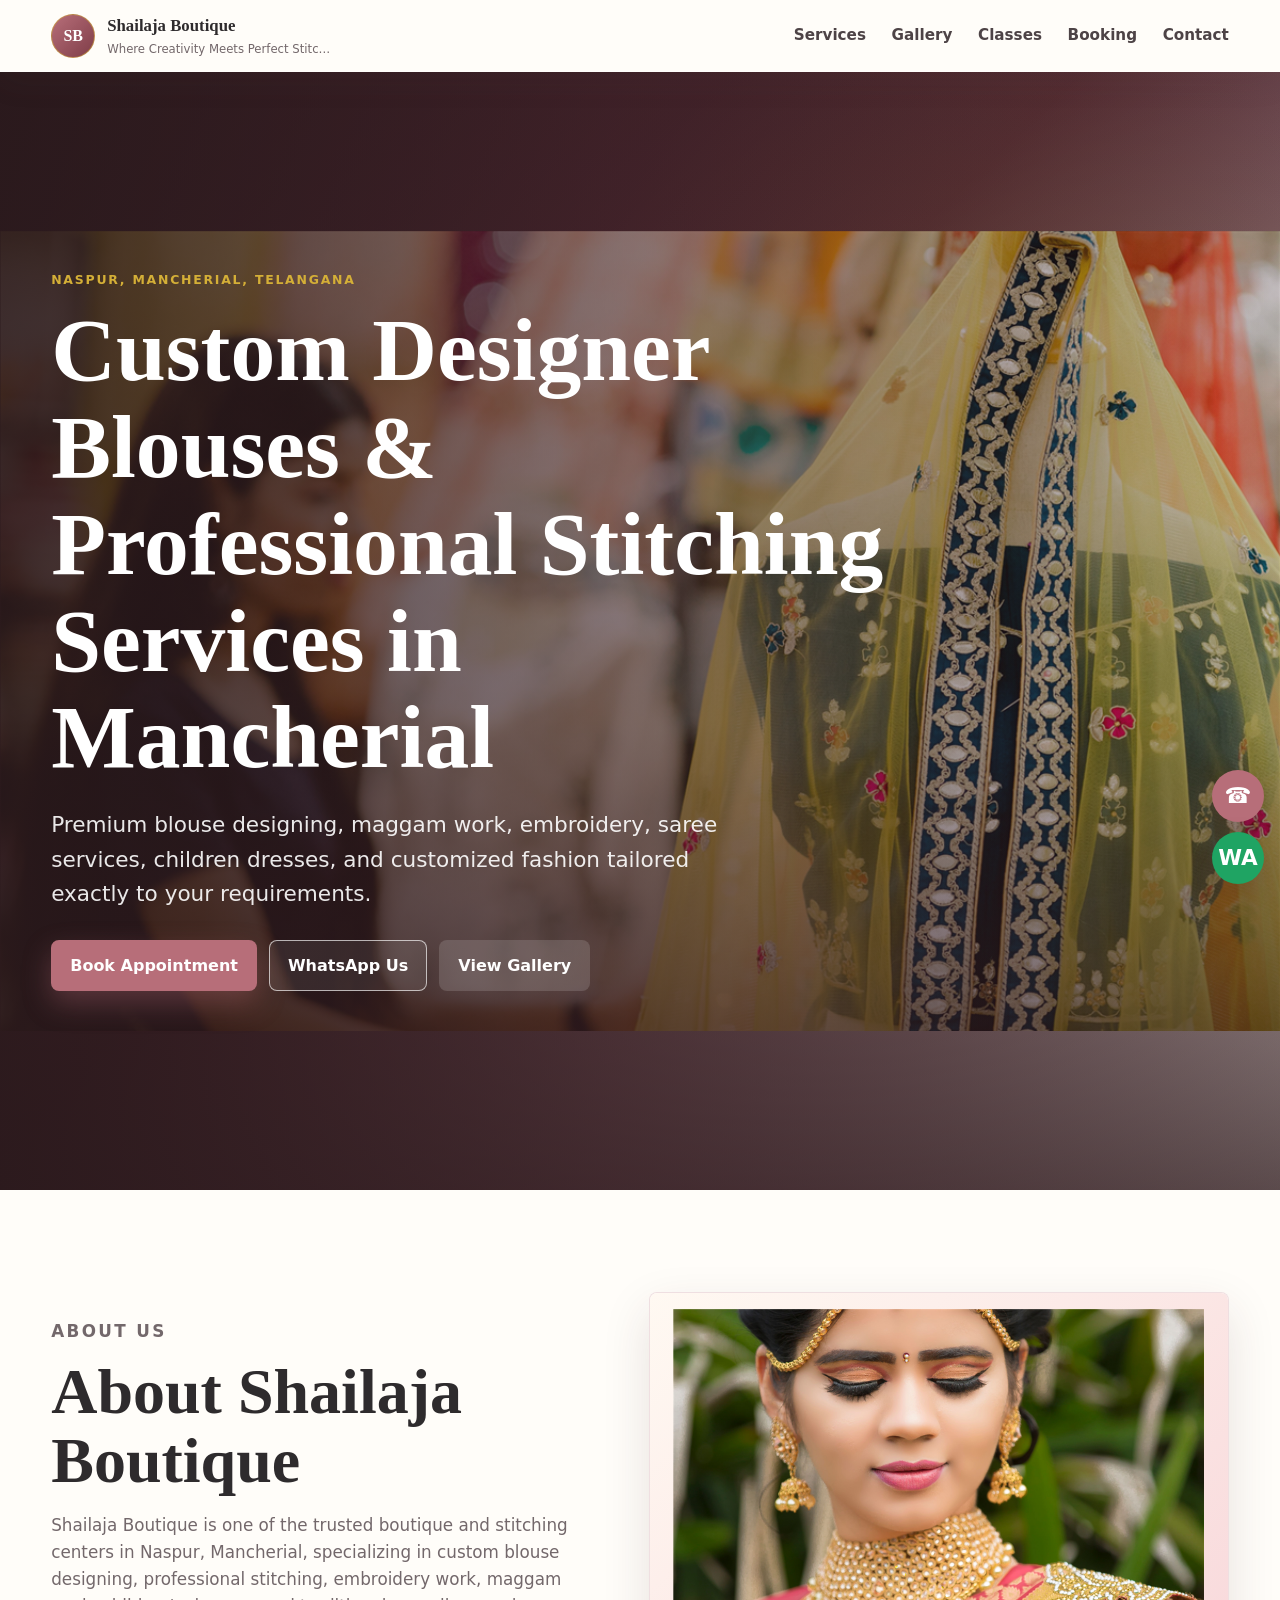
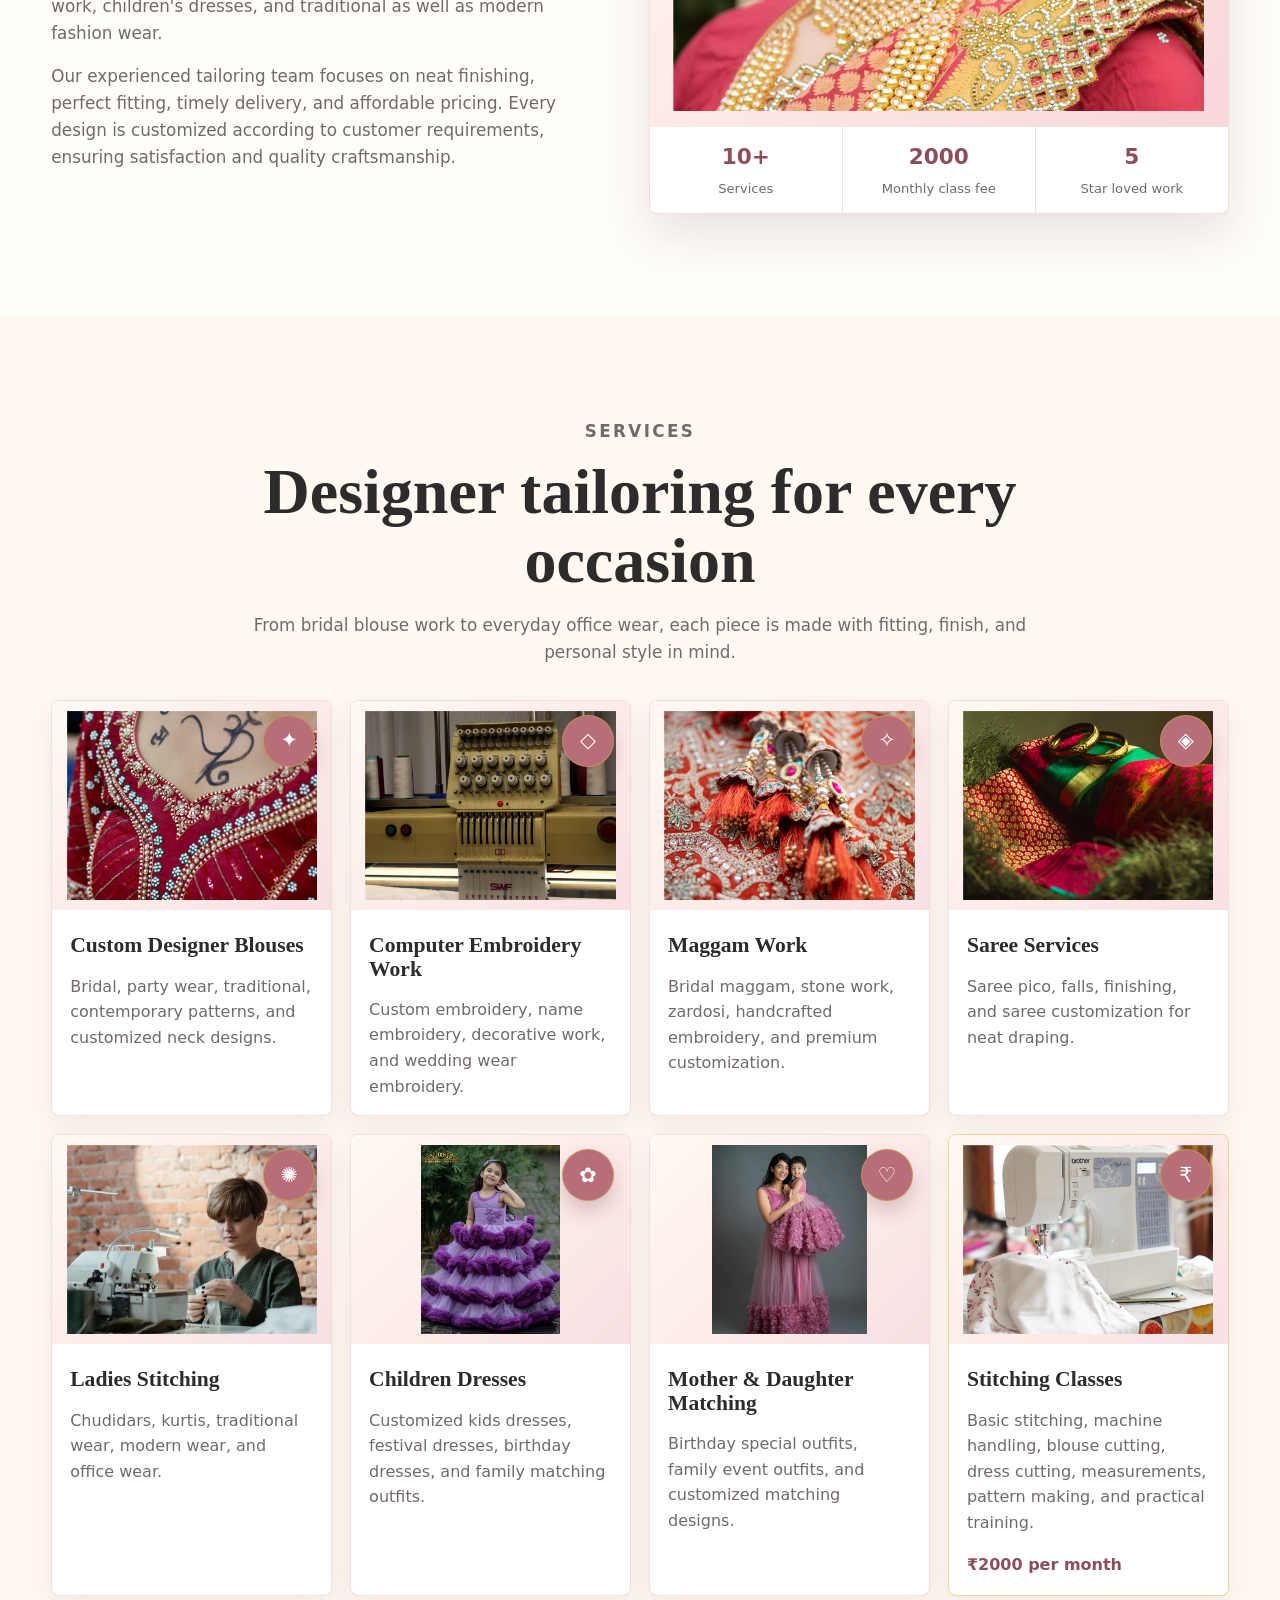
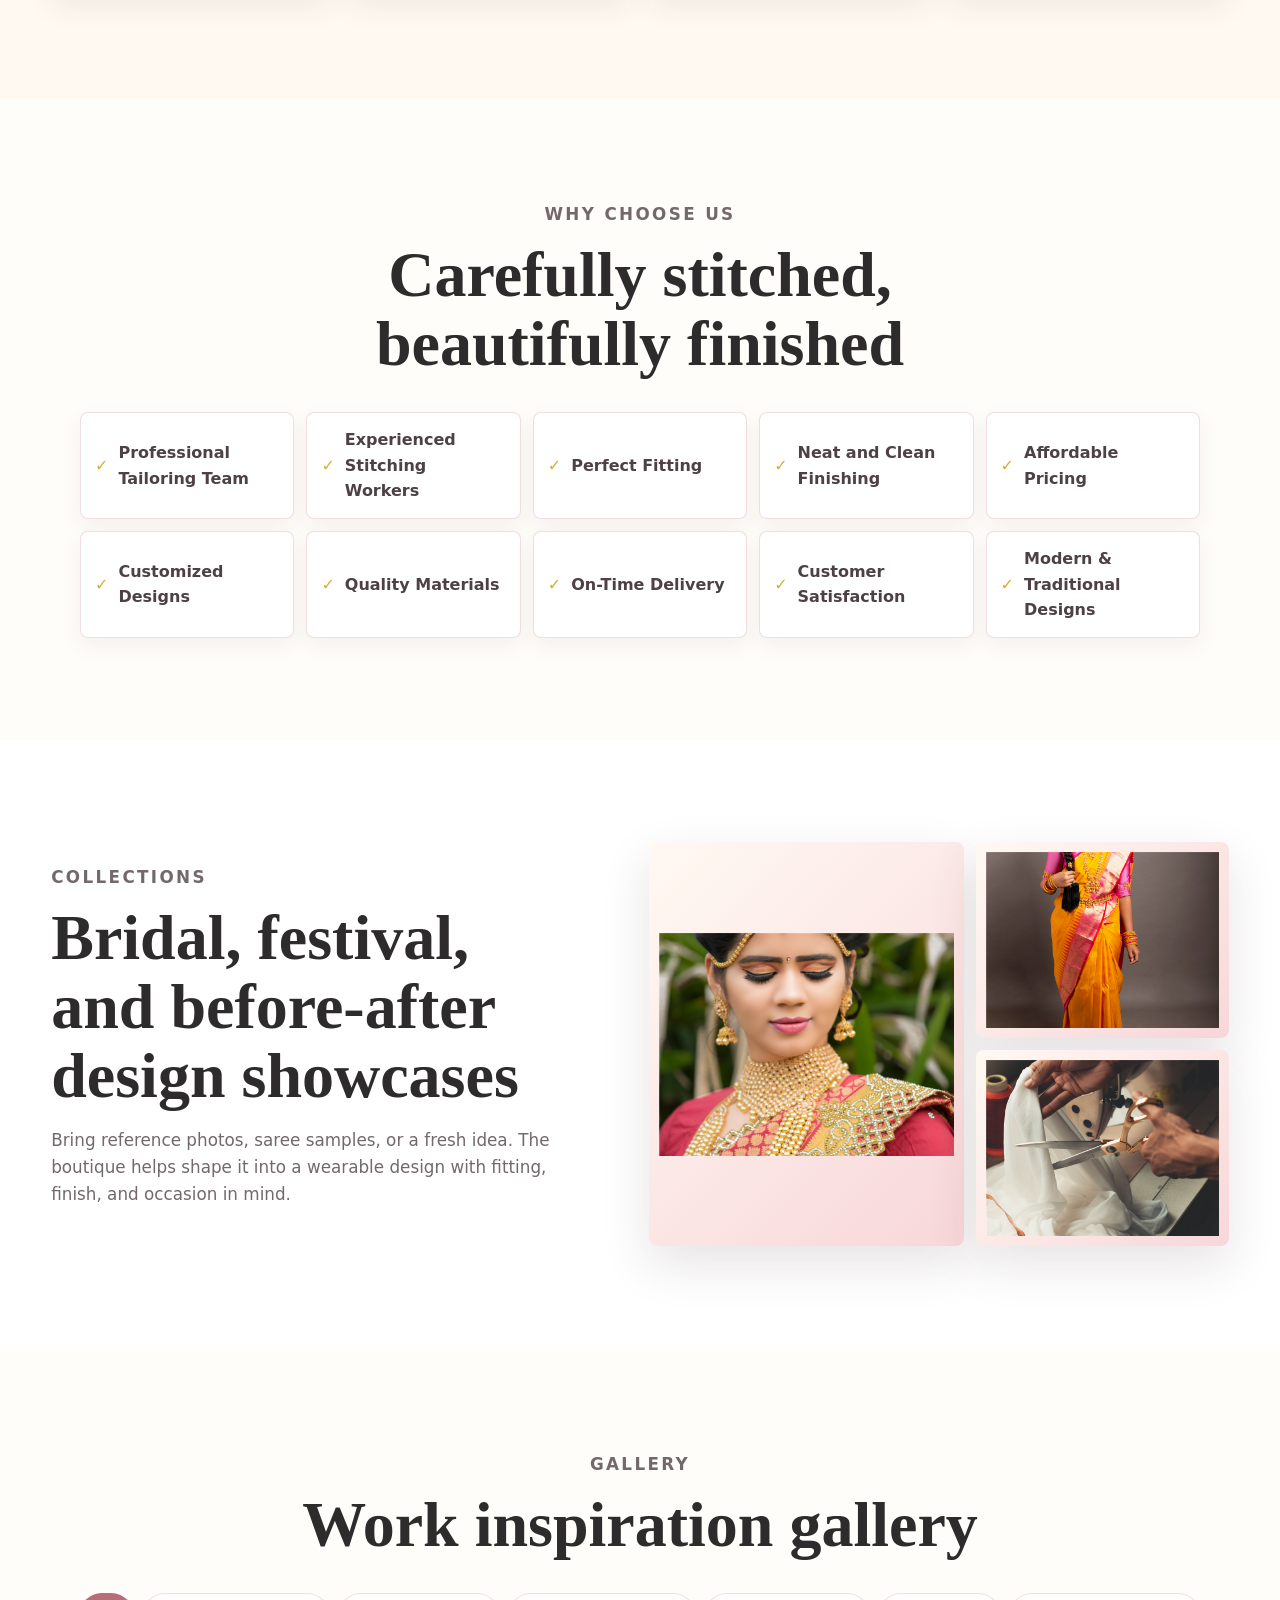
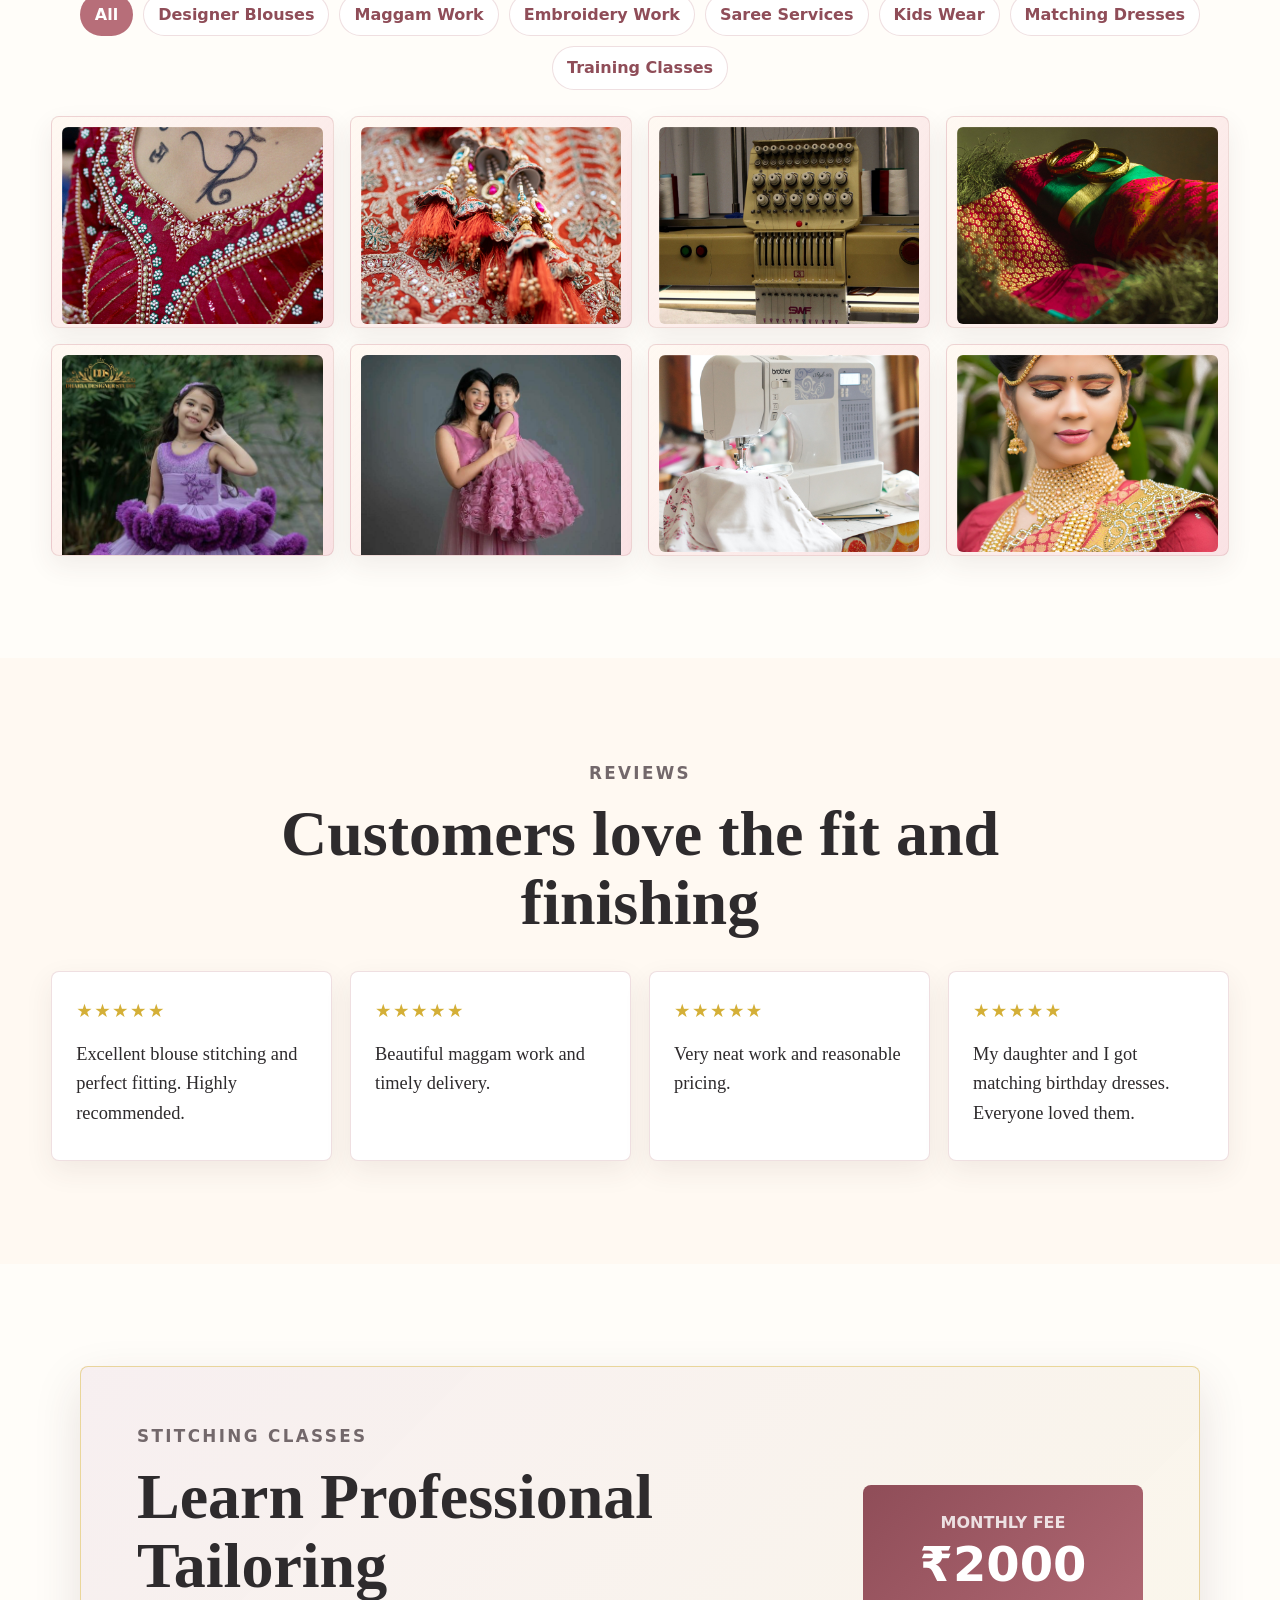
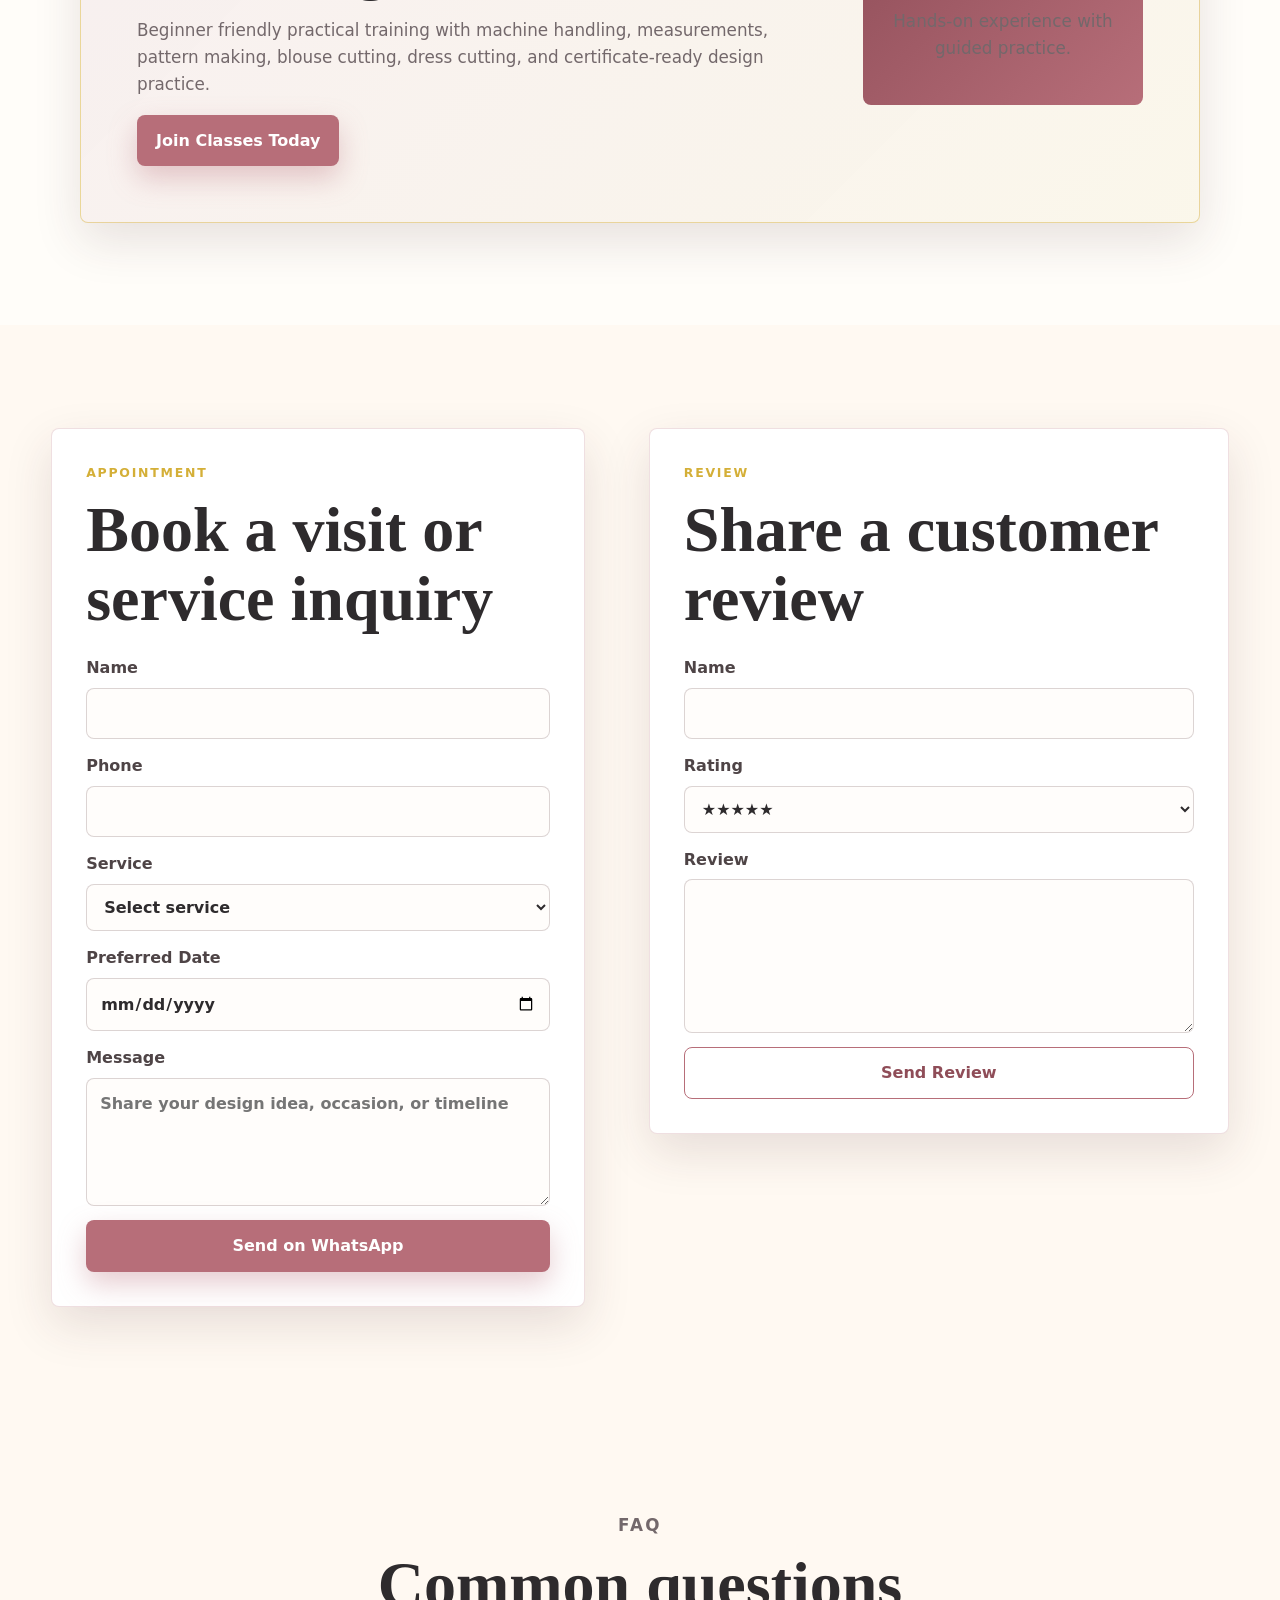
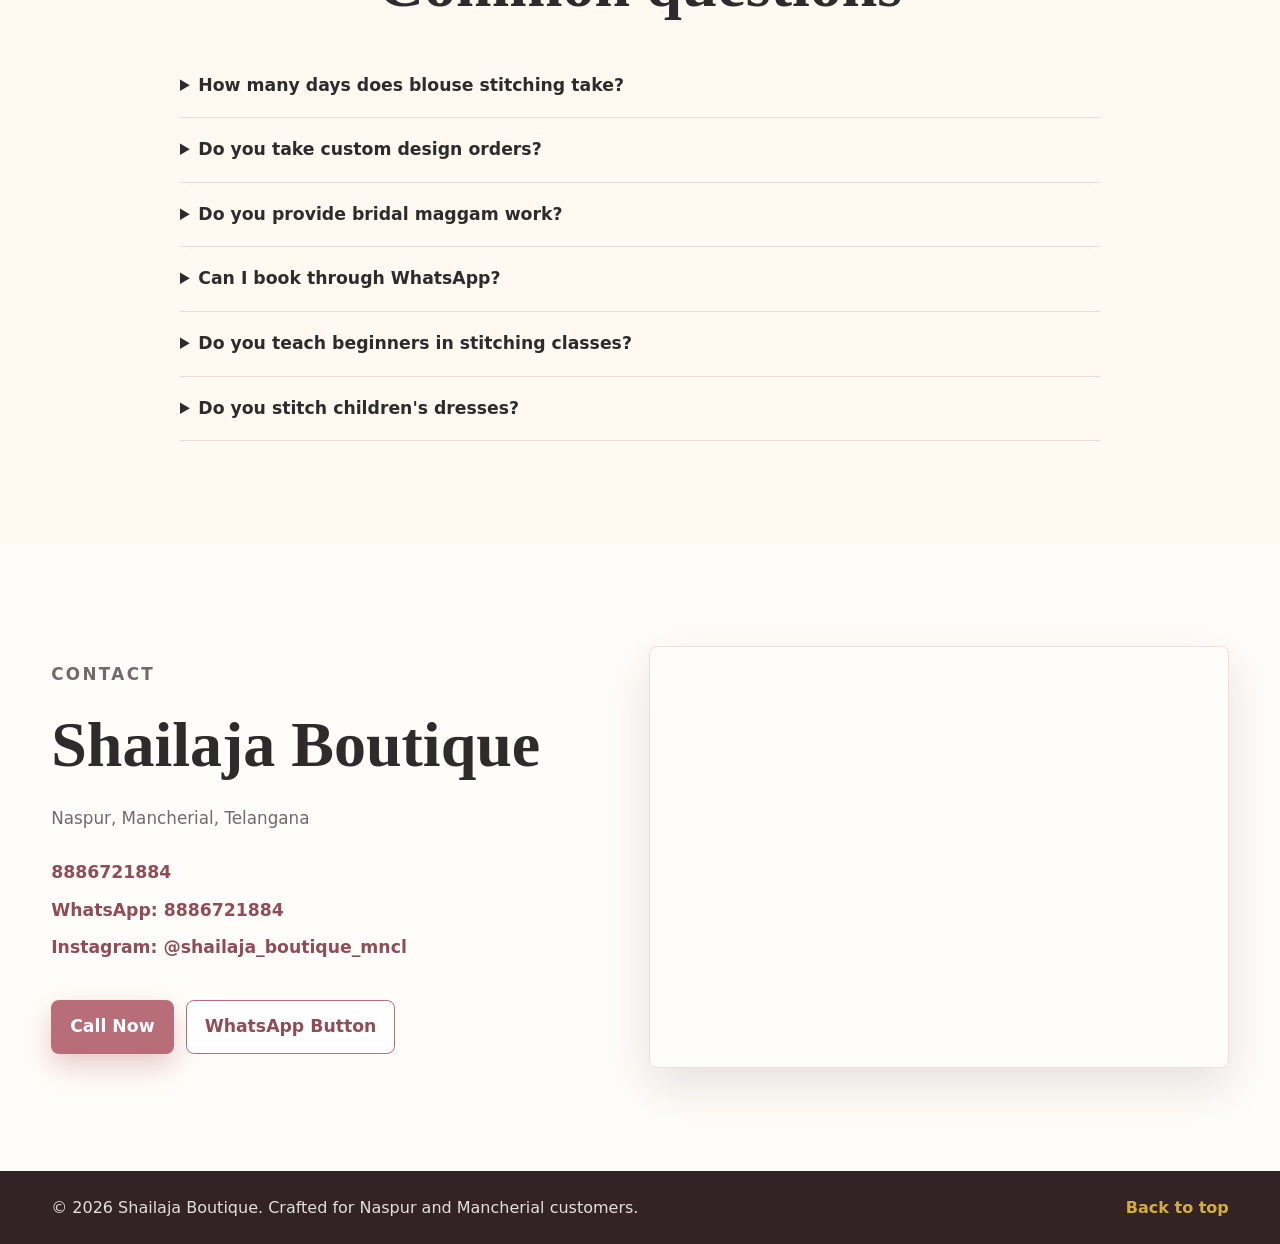
<file: index.html>
<!doctype html>
<html lang="en">
  <head>
    <meta charset="utf-8" />
    <meta name="viewport" content="width=device-width, initial-scale=1" />
    <title>Shailaja Boutique | Designer Blouses & Stitching in Mancherial</title>
    <meta
      name="description"
      content="Shailaja Boutique in Naspur, Mancherial offers custom designer blouses, maggam work, embroidery, saree services, ladies stitching, kids dresses, matching outfits, and stitching classes."
    />
    <meta name="theme-color" content="#B76E79" />
    <meta property="og:title" content="Shailaja Boutique - Custom Designer Blouses & Professional Stitching Services" />
    <meta property="og:description" content="Premium blouse designing, maggam work, embroidery, saree services, children dresses, and custom fashion in Naspur, Mancherial." />
    <meta property="og:type" content="website" />
    <meta property="og:image" content="assets/hero-boutique.png" />
    <link rel="stylesheet" href="styles.css" />
    <script type="application/ld+json">
      {
        "@context": "https://schema.org",
        "@type": "LocalBusiness",
        "name": "Shailaja Boutique",
        "slogan": "Where Creativity Meets Perfect Stitching",
        "telephone": "+918886721884",
        "address": {
          "@type": "PostalAddress",
          "addressLocality": "Naspur",
          "addressRegion": "Telangana",
          "addressCountry": "IN"
        },
        "geo": {
          "@type": "GeoCoordinates",
          "latitude": 18.854878,
          "longitude": 79.467601
        },
        "sameAs": ["https://www.instagram.com/shailaja_boutique_mncl/"],
        "priceRange": "$$",
        "areaServed": ["Naspur", "Mancherial", "Telangana"],
        "makesOffer": [
          { "@type": "Offer", "itemOffered": { "@type": "Service", "name": "Custom Designer Blouses" } },
          { "@type": "Offer", "itemOffered": { "@type": "Service", "name": "Maggam Work" } },
          { "@type": "Offer", "itemOffered": { "@type": "Service", "name": "Computer Embroidery Work" } },
          { "@type": "Offer", "itemOffered": { "@type": "Service", "name": "Stitching Classes" }, "price": "2000", "priceCurrency": "INR" }
        ]
      }
    </script>
  </head>
  <body>
    <header class="site-header" id="top">
      <a class="brand" href="#top" aria-label="Shailaja Boutique home">
        <span class="brand-mark">SB</span>
        <span>
          <strong>Shailaja Boutique</strong>
          <small>Where Creativity Meets Perfect Stitching</small>
        </span>
      </a>
      <button class="nav-toggle" type="button" aria-expanded="false" aria-controls="site-nav">
        <span></span><span></span><span></span>
      </button>
      <nav class="site-nav" id="site-nav" aria-label="Primary navigation">
        <a href="#services">Services</a>
        <a href="#gallery">Gallery</a>
        <a href="#classes">Classes</a>
        <a href="#booking">Booking</a>
        <a href="#contact">Contact</a>
      </nav>
    </header>

    <main>
      <section class="hero section" aria-label="Shailaja Boutique introduction">
        <div class="hero-media">
          <img
            src="assets/hero-boutique.png"
            alt="Premium Indian boutique display with embroidered blouse and bridal wear"
          decoding="async" fetchpriority="high">
        </div>
        <div class="hero-content reveal">
          <p class="eyebrow">Naspur, Mancherial, Telangana</p>
          <h1>Custom Designer Blouses &amp; Professional Stitching Services in Mancherial</h1>
          <p>
            Premium blouse designing, maggam work, embroidery, saree services, children dresses,
            and customized fashion tailored exactly to your requirements.
          </p>
          <div class="hero-actions">
            <a class="button primary" href="#booking">Book Appointment</a>
            <a class="button outline" href="https://wa.me/918886721884?text=Hello%20Shailaja%20Boutique%2C%20I%20want%20to%20book%20an%20appointment." target="_blank" rel="noopener">WhatsApp Us</a>
            <a class="button ghost" href="#gallery">View Gallery</a>
          </div>
        </div>
      </section>

      <section class="section about reveal" id="about">
        <div class="section-copy">
          <p class="eyebrow">About Us</p>
          <h2>About Shailaja Boutique</h2>
          <p>
            Shailaja Boutique is one of the trusted boutique and stitching centers in Naspur,
            Mancherial, specializing in custom blouse designing, professional stitching, embroidery
            work, maggam work, children's dresses, and traditional as well as modern fashion wear.
          </p>
          <p>
            Our experienced tailoring team focuses on neat finishing, perfect fitting, timely
            delivery, and affordable pricing. Every design is customized according to customer
            requirements, ensuring satisfaction and quality craftsmanship.
          </p>
        </div>
        <div class="about-panel">
          <img
            src="assets/bridal.png"
            alt="Premium South Indian bridal blouse and wedding collection details"
          loading="lazy" decoding="async">
          <div class="stats">
            <span><strong>10+</strong> Services</span>
            <span><strong>2000</strong> Monthly class fee</span>
            <span><strong>5</strong> Star loved work</span>
          </div>
        </div>
      </section>

      <section class="section services" id="services">
        <div class="section-heading reveal">
          <p class="eyebrow">Services</p>
          <h2>Designer tailoring for every occasion</h2>
          <p>From bridal blouse work to everyday office wear, each piece is made with fitting, finish, and personal style in mind.</p>
        </div>
        <div class="service-grid">
          <article class="service-card reveal">
            <span class="icon">✦</span>
            <img src="assets/designer-blouse.png" alt="Designer blouse detail" loading="lazy" decoding="async">
            <h3>Custom Designer Blouses</h3>
            <p>Bridal, party wear, traditional, contemporary patterns, and customized neck designs.</p>
          </article>
          <article class="service-card reveal">
            <span class="icon">◇</span>
            <img src="assets/embroidery.png" alt="Embroidery thread and detailed craft" loading="lazy" decoding="async">
            <h3>Computer Embroidery Work</h3>
            <p>Custom embroidery, name embroidery, decorative work, and wedding wear embroidery.</p>
          </article>
          <article class="service-card reveal">
            <span class="icon">✧</span>
            <img src="assets/maggam.png" alt="Gold detailed bridal textile" loading="lazy" decoding="async">
            <h3>Maggam Work</h3>
            <p>Bridal maggam, stone work, zardosi, handcrafted embroidery, and premium customization.</p>
          </article>
          <article class="service-card reveal">
            <span class="icon">◈</span>
            <img src="assets/saree.png" alt="Saree fabric and finishing" loading="lazy" decoding="async">
            <h3>Saree Services</h3>
            <p>Saree pico, falls, finishing, and saree customization for neat draping.</p>
          </article>
          <article class="service-card reveal">
            <span class="icon">✺</span>
            <img src="assets/ladies-stitching.png" alt="Ladies fashion tailoring" loading="lazy" decoding="async">
            <h3>Ladies Stitching</h3>
            <p>Chudidars, kurtis, traditional wear, modern wear, and office wear.</p>
          </article>
          <article class="service-card reveal">
            <span class="icon">✿</span>
            <img src="assets/kids-wear.png" alt="Children occasion outfit" loading="lazy" decoding="async">
            <h3>Children Dresses</h3>
            <p>Customized kids dresses, festival dresses, birthday dresses, and family matching outfits.</p>
          </article>
          <article class="service-card reveal">
            <span class="icon">♡</span>
            <img src="assets/matching.png" alt="Mother and daughter matching outfits" loading="lazy" decoding="async">
            <h3>Mother &amp; Daughter Matching</h3>
            <p>Birthday special outfits, family event outfits, and customized matching designs.</p>
          </article>
          <article class="service-card reveal highlight-card">
            <span class="icon">₹</span>
            <img src="assets/classes.png" alt="Tailoring class and sewing practice" loading="lazy" decoding="async">
            <h3>Stitching Classes</h3>
            <p>Basic stitching, machine handling, blouse cutting, dress cutting, measurements, pattern making, and practical training.</p>
            <strong>₹2000 per month</strong>
          </article>
        </div>
      </section>

      <section class="section why">
        <div class="section-heading reveal">
          <p class="eyebrow">Why Choose Us</p>
          <h2>Carefully stitched, beautifully finished</h2>
        </div>
        <div class="feature-grid">
          <span>Professional Tailoring Team</span>
          <span>Experienced Stitching Workers</span>
          <span>Perfect Fitting</span>
          <span>Neat and Clean Finishing</span>
          <span>Affordable Pricing</span>
          <span>Customized Designs</span>
          <span>Quality Materials</span>
          <span>On-Time Delivery</span>
          <span>Customer Satisfaction</span>
          <span>Modern &amp; Traditional Designs</span>
        </div>
      </section>

      <section class="section collections reveal">
        <div class="split-copy">
          <p class="eyebrow">Collections</p>
          <h2>Bridal, festival, and before-after design showcases</h2>
          <p>Bring reference photos, saree samples, or a fresh idea. The boutique helps shape it into a wearable design with fitting, finish, and occasion in mind.</p>
        </div>
        <div class="showcase-strip">
          <img src="assets/bridal.png" alt="Bridal collection embroidery" loading="lazy" decoding="async">
          <img src="assets/festival.png" alt="Festival collection textile" loading="lazy" decoding="async">
          <img src="assets/before-after.png" alt="Modern custom fashion fitting" loading="lazy" decoding="async">
        </div>
      </section>

      <section class="section gallery" id="gallery">
        <div class="section-heading reveal">
          <p class="eyebrow">Gallery</p>
          <h2>Work inspiration gallery</h2>
        </div>
        <div class="filter-bar" role="tablist" aria-label="Gallery filters">
          <button class="filter active" type="button" data-filter="all">All</button>
          <button class="filter" type="button" data-filter="blouses">Designer Blouses</button>
          <button class="filter" type="button" data-filter="maggam">Maggam Work</button>
          <button class="filter" type="button" data-filter="embroidery">Embroidery Work</button>
          <button class="filter" type="button" data-filter="saree">Saree Services</button>
          <button class="filter" type="button" data-filter="kids">Kids Wear</button>
          <button class="filter" type="button" data-filter="matching">Matching Dresses</button>
          <button class="filter" type="button" data-filter="classes">Training Classes</button>
        </div>
        <div class="gallery-grid">
          <button class="gallery-item" data-category="blouses" data-title="Designer blouse finishing"><img src="assets/designer-blouse.png" alt="Designer blouse finishing" loading="lazy" decoding="async"></button>
          <button class="gallery-item" data-category="maggam" data-title="Premium maggam detail"><img src="assets/maggam.png" alt="Premium maggam detail" loading="lazy" decoding="async"></button>
          <button class="gallery-item" data-category="embroidery" data-title="Embroidery work"><img src="assets/embroidery.png" alt="Embroidery work" loading="lazy" decoding="async"></button>
          <button class="gallery-item" data-category="saree" data-title="Saree fall and pico"><img src="assets/saree.png" alt="Saree fall and pico" loading="lazy" decoding="async"></button>
          <button class="gallery-item" data-category="kids" data-title="Kids festive wear"><img src="assets/kids-wear.png" alt="Kids festive wear" loading="lazy" decoding="async"></button>
          <button class="gallery-item" data-category="matching" data-title="Matching family outfits"><img src="assets/matching.png" alt="Matching family outfits" loading="lazy" decoding="async"></button>
          <button class="gallery-item" data-category="classes" data-title="Stitching class practice"><img src="assets/classes.png" alt="Stitching class practice" loading="lazy" decoding="async"></button>
          <button class="gallery-item" data-category="blouses" data-title="Party wear blouse design"><img src="assets/bridal.png" alt="Party wear blouse design" loading="lazy" decoding="async"></button>
        </div>
      </section>

      <section class="section testimonials">
        <div class="section-heading reveal">
          <p class="eyebrow">Reviews</p>
          <h2>Customers love the fit and finishing</h2>
        </div>
        <div class="testimonial-grid">
          <blockquote class="reveal"><span>★★★★★</span>Excellent blouse stitching and perfect fitting. Highly recommended.</blockquote>
          <blockquote class="reveal"><span>★★★★★</span>Beautiful maggam work and timely delivery.</blockquote>
          <blockquote class="reveal"><span>★★★★★</span>Very neat work and reasonable pricing.</blockquote>
          <blockquote class="reveal"><span>★★★★★</span>My daughter and I got matching birthday dresses. Everyone loved them.</blockquote>
        </div>
      </section>

      <section class="section classes" id="classes">
        <div class="class-panel reveal">
          <div>
            <p class="eyebrow">Stitching Classes</p>
            <h2>Learn Professional Tailoring</h2>
            <p>Beginner friendly practical training with machine handling, measurements, pattern making, blouse cutting, dress cutting, and certificate-ready design practice.</p>
            <a class="button primary" href="#booking">Join Classes Today</a>
          </div>
          <div class="price-card">
            <span>Monthly Fee</span>
            <strong>₹2000</strong>
            <p>Hands-on experience with guided practice.</p>
          </div>
        </div>
      </section>

      <section class="section booking-contact" id="booking">
        <div class="form-card reveal">
          <p class="eyebrow">Appointment</p>
          <h2>Book a visit or service inquiry</h2>
          <form id="appointment-form">
            <label>Name<input name="name" autocomplete="name" required /></label>
            <label>Phone<input name="phone" inputmode="tel" autocomplete="tel" required /></label>
            <label>Service
              <select name="service" required>
                <option value="">Select service</option>
                <option>Custom Designer Blouse</option>
                <option>Maggam Work</option>
                <option>Computer Embroidery</option>
                <option>Saree Services</option>
                <option>Ladies Stitching</option>
                <option>Children Dresses</option>
                <option>Matching Dresses</option>
                <option>Stitching Classes</option>
              </select>
            </label>
            <label>Preferred Date<input name="date" type="date" /></label>
            <label>Message<textarea name="message" rows="4" placeholder="Share your design idea, occasion, or timeline"></textarea></label>
            <button class="button primary" type="submit">Send on WhatsApp</button>
          </form>
        </div>
        <div class="form-card reveal">
          <p class="eyebrow">Review</p>
          <h2>Share a customer review</h2>
          <form id="review-form">
            <label>Name<input name="reviewer" required /></label>
            <label>Rating
              <select name="rating" required>
                <option>★★★★★</option>
                <option>★★★★☆</option>
                <option>★★★☆☆</option>
              </select>
            </label>
            <label>Review<textarea name="review" rows="5" required></textarea></label>
            <button class="button outline dark" type="submit">Send Review</button>
          </form>
        </div>
      </section>

      <section class="section faq">
        <div class="section-heading reveal">
          <p class="eyebrow">FAQ</p>
          <h2>Common questions</h2>
        </div>
        <div class="faq-list">
          <details><summary>How many days does blouse stitching take?</summary><p>Timelines depend on design complexity and current bookings. Contact the boutique on WhatsApp for the latest delivery estimate.</p></details>
          <details><summary>Do you take custom design orders?</summary><p>Yes. You can share reference photos, measurements, fabric details, and occasion requirements.</p></details>
          <details><summary>Do you provide bridal maggam work?</summary><p>Yes. Bridal maggam, zardosi, stone work, and premium blouse customization are available.</p></details>
          <details><summary>Can I book through WhatsApp?</summary><p>Yes. Use the floating WhatsApp button or appointment form to start your booking.</p></details>
          <details><summary>Do you teach beginners in stitching classes?</summary><p>Yes. Classes are beginner friendly and include practical training.</p></details>
          <details><summary>Do you stitch children's dresses?</summary><p>Yes. Customized kids dresses, festival outfits, birthday dresses, and matching outfits are available.</p></details>
        </div>
      </section>

      <section class="section contact" id="contact">
        <div class="contact-info reveal">
          <p class="eyebrow">Contact</p>
          <h2>Shailaja Boutique</h2>
          <p>Naspur, Mancherial, Telangana</p>
          <a href="tel:+918886721884">8886721884</a>
          <a href="https://wa.me/918886721884" target="_blank" rel="noopener">WhatsApp: 8886721884</a>
          <a href="https://www.instagram.com/shailaja_boutique_mncl/" target="_blank" rel="noopener">Instagram: @shailaja_boutique_mncl</a>
          <div class="contact-actions">
            <a class="button primary" href="tel:+918886721884">Call Now</a>
            <a class="button outline dark" href="https://wa.me/918886721884" target="_blank" rel="noopener">WhatsApp Button</a>
          </div>
        </div>
        <div class="map-wrap reveal">
          <iframe
            title="Shailaja Boutique location map"
            loading="lazy"
            referrerpolicy="no-referrer-when-downgrade"
            src="https://www.google.com/maps?q=18.854878,79.467601&z=16&output=embed"
          ></iframe>
        </div>
      </section>
    </main>

    <footer class="site-footer">
      <p>© 2026 Shailaja Boutique. Crafted for Naspur and Mancherial customers.</p>
      <a href="#top">Back to top</a>
    </footer>

    <div class="floating-actions" aria-label="Quick contact actions">
      <a href="tel:+918886721884" aria-label="Call Shailaja Boutique">☎</a>
      <a class="whatsapp" href="https://wa.me/918886721884" target="_blank" rel="noopener" aria-label="WhatsApp Shailaja Boutique">WA</a>
    </div>

    <dialog class="lightbox" id="lightbox">
      <button type="button" class="lightbox-close" aria-label="Close gallery image">×</button>
      <img alt="" loading="lazy" decoding="async">
      <p></p>
    </dialog>

    <script src="script.js"></script>
  </body>
</html>
</file>
<file: styles.css>
:root {
  --rose: #b76e79;
  --rose-dark: #8f4d58;
  --pink: #f8d7da;
  --gold: #d4af37;
  --cream: #fff9f2;
  --ivory: #fffdf9;
  --ink: #2e2b2d;
  --muted: #73686b;
  --line: rgba(183, 110, 121, 0.22);
  --shadow: 0 18px 48px rgba(70, 39, 43, 0.13);
  --radius: 8px;
}

* {
  box-sizing: border-box;
}

html {
  scroll-behavior: smooth;
}

body {
  margin: 0;
  color: var(--ink);
  background: var(--ivory);
  font-family: Inter, ui-sans-serif, system-ui, -apple-system, BlinkMacSystemFont, "Segoe UI", sans-serif;
  line-height: 1.6;
}

img {
  display: block;
  width: 100%;
  max-width: 100%;
  height: auto;
  object-fit: contain;
}

a {
  color: inherit;
  text-decoration: none;
}

button,
input,
select,
textarea {
  font: inherit;
}

.site-header {
  position: sticky;
  top: 0;
  z-index: 20;
  display: flex;
  align-items: center;
  justify-content: space-between;
  gap: 18px;
  min-height: 72px;
  padding: 12px clamp(18px, 4vw, 64px);
  border-bottom: 1px solid rgba(255, 255, 255, 0.45);
  background: rgba(255, 253, 249, 0.88);
  backdrop-filter: blur(18px);
  box-shadow: 0 10px 32px rgba(92, 59, 63, 0.08);
}

.brand {
  display: flex;
  align-items: center;
  gap: 12px;
  min-width: 0;
}

.brand-mark {
  display: grid;
  place-items: center;
  width: 44px;
  height: 44px;
  flex: 0 0 44px;
  border: 1px solid rgba(212, 175, 55, 0.55);
  border-radius: 50%;
  color: #fff;
  background: linear-gradient(135deg, var(--rose), #7f3d48);
  font-family: Georgia, serif;
  font-weight: 700;
  letter-spacing: 0;
}

.brand strong,
.brand small {
  display: block;
  white-space: nowrap;
}

.brand strong {
  font-family: Georgia, "Times New Roman", serif;
  font-size: 1.05rem;
}

.brand small {
  max-width: 230px;
  overflow: hidden;
  color: var(--muted);
  font-size: 0.73rem;
  text-overflow: ellipsis;
}

.site-nav {
  display: flex;
  align-items: center;
  gap: clamp(12px, 2vw, 28px);
  color: #4d4346;
  font-size: 0.95rem;
  font-weight: 700;
}

.site-nav a {
  position: relative;
  padding: 8px 0;
}

.site-nav a::after {
  position: absolute;
  right: 0;
  bottom: 3px;
  left: 0;
  height: 2px;
  background: var(--gold);
  content: "";
  transform: scaleX(0);
  transform-origin: left;
  transition: transform 180ms ease;
}

.site-nav a:hover::after {
  transform: scaleX(1);
}

.nav-toggle {
  display: none;
  width: 42px;
  height: 42px;
  border: 1px solid var(--line);
  border-radius: var(--radius);
  background: #fff;
}

.nav-toggle span {
  display: block;
  width: 19px;
  height: 2px;
  margin: 4px auto;
  background: var(--ink);
}

.section {
  padding: clamp(64px, 8vw, 112px) clamp(18px, 4vw, 64px);
}

.hero {
  position: relative;
  display: grid;
  align-items: end;
  min-height: calc(100svh - 72px);
  overflow: hidden;
  color: #fff;
}

.hero-media {
  position: absolute;
  inset: 0;
  display: grid;
  place-items: center;
  background:
    radial-gradient(circle at 78% 30%, rgba(212, 175, 55, 0.16), transparent 34%),
    linear-gradient(135deg, #2b1b20 0%, #5e303a 45%, #fff9f2 100%);
}

.hero-media img {
  width: 100%;
  height: 100%;
  object-fit: contain;
  object-position: right center;
}

.hero-media::after {
  position: absolute;
  inset: 0;
  background:
    linear-gradient(90deg, rgba(42, 25, 28, 0.88), rgba(54, 28, 34, 0.58) 48%, rgba(54, 28, 34, 0.22)),
    linear-gradient(0deg, rgba(42, 25, 28, 0.72), rgba(42, 25, 28, 0.05) 42%);
  content: "";
}

.hero-content {
  position: relative;
  max-width: 860px;
  padding: min(11vh, 96px) 0;
}

.eyebrow {
  margin: 0 0 12px;
  color: var(--gold);
  font-size: 0.78rem;
  font-weight: 800;
  letter-spacing: 0.14em;
  text-transform: uppercase;
}

h1,
h2,
h3 {
  margin: 0;
  font-family: Georgia, "Times New Roman", serif;
  line-height: 1.08;
  letter-spacing: 0;
}

h1 {
  max-width: 920px;
  font-size: clamp(2.35rem, 7vw, 5.8rem);
}

h2 {
  color: var(--ink);
  font-size: clamp(2rem, 5vw, 4rem);
}

h3 {
  color: var(--ink);
  font-size: 1.35rem;
}

.hero p:not(.eyebrow) {
  max-width: 720px;
  margin: 22px 0 0;
  color: rgba(255, 255, 255, 0.9);
  font-size: clamp(1.02rem, 2.2vw, 1.35rem);
}

.hero-actions,
.contact-actions {
  display: flex;
  flex-wrap: wrap;
  gap: 12px;
  margin-top: 28px;
}

.button {
  display: inline-flex;
  align-items: center;
  justify-content: center;
  min-height: 46px;
  padding: 12px 18px;
  border: 1px solid transparent;
  border-radius: var(--radius);
  font-weight: 800;
  transition: transform 180ms ease, box-shadow 180ms ease, background 180ms ease;
}

.button:hover {
  transform: translateY(-2px);
}

.button.primary {
  color: #fff;
  background: var(--rose);
  box-shadow: 0 12px 28px rgba(183, 110, 121, 0.35);
}

.button.outline {
  color: #fff;
  border-color: rgba(255, 255, 255, 0.65);
  background: rgba(255, 255, 255, 0.08);
}

.button.ghost {
  color: #fff;
  background: rgba(255, 255, 255, 0.14);
}

.button.dark {
  color: var(--rose-dark);
  border-color: var(--rose);
  background: #fff;
}

.about,
.contact,
.booking-contact,
.collections {
  display: grid;
  grid-template-columns: minmax(0, 0.92fr) minmax(280px, 1fr);
  gap: clamp(26px, 5vw, 72px);
  align-items: center;
}

.section-copy p,
.split-copy p,
.contact-info p,
.class-panel p,
.section-heading p {
  color: var(--muted);
  font-size: 1.05rem;
}

.about-panel {
  overflow: hidden;
  border: 1px solid var(--line);
  border-radius: var(--radius);
  background: #fff;
  box-shadow: var(--shadow);
}

.about-panel img {
  width: 100%;
  aspect-ratio: 4 / 3;
  object-fit: contain;
  background: linear-gradient(135deg, #fff9f2, #f8d7da);
  padding: clamp(8px, 1.6vw, 16px);
}

.stats {
  display: grid;
  grid-template-columns: repeat(3, 1fr);
  gap: 1px;
  background: var(--line);
}

.stats span {
  display: grid;
  place-items: center;
  min-height: 86px;
  padding: 12px;
  background: #fff;
  color: var(--muted);
  text-align: center;
  font-size: 0.82rem;
}

.stats strong {
  color: var(--rose-dark);
  font-size: 1.35rem;
}

.services,
.testimonials,
.faq {
  background: var(--cream);
}

.section-heading {
  max-width: 780px;
  margin: 0 auto 34px;
  text-align: center;
}

.service-grid,
.testimonial-grid {
  display: grid;
  grid-template-columns: repeat(4, minmax(0, 1fr));
  gap: 18px;
  align-items: stretch;
}

.service-card {
  position: relative;
  display: flex;
  flex-direction: column;
  overflow: hidden;
  height: 100%;
  border: 1px solid var(--line);
  border-radius: var(--radius);
  background: #fff;
  box-shadow: 0 10px 30px rgba(80, 45, 51, 0.08);
  transition: transform 220ms ease, box-shadow 220ms ease, border-color 220ms ease;
}

.service-card:hover {
  border-color: rgba(212, 175, 55, 0.5);
  box-shadow: 0 18px 42px rgba(80, 45, 51, 0.14);
  transform: translateY(-4px);
}

.service-card img {
  width: 100%;
  aspect-ratio: 4 / 3;
  flex: 0 0 auto;
  object-fit: contain;
  background:
    linear-gradient(135deg, rgba(255, 249, 242, 0.98), rgba(248, 215, 218, 0.78)),
    #fff;
  padding: 10px;
  transition: transform 260ms ease;
}

.service-card:hover img {
  transform: scale(1.025);
}

.service-card .icon {
  position: absolute;
  top: 14px;
  right: 16px;
  display: grid;
  place-items: center;
  width: 52px;
  height: 52px;
  border: 1px solid rgba(212, 175, 55, 0.55);
  border-radius: 50%;
  color: #fff;
  background: var(--rose);
  font-size: 1.3rem;
  box-shadow: 0 10px 20px rgba(96, 50, 55, 0.24);
}

.service-card h3,
.service-card p,
.service-card strong {
  margin-right: 18px;
  margin-left: 18px;
}

.service-card h3 {
  margin-top: 24px;
}

.service-card p {
  flex: 1;
  color: var(--muted);
}

.service-card strong {
  display: inline-block;
  margin-bottom: 18px;
  color: var(--rose-dark);
}

.highlight-card {
  border-color: rgba(212, 175, 55, 0.5);
}

.feature-grid {
  display: grid;
  grid-template-columns: repeat(5, minmax(0, 1fr));
  gap: 12px;
  max-width: 1120px;
  margin: 0 auto;
}

.feature-grid span {
  display: flex;
  align-items: center;
  min-height: 74px;
  padding: 14px;
  border: 1px solid var(--line);
  border-radius: var(--radius);
  background: #fff;
  color: #4d4144;
  font-weight: 800;
  box-shadow: 0 8px 22px rgba(70, 39, 43, 0.06);
}

.feature-grid span::before {
  margin-right: 10px;
  color: var(--gold);
  content: "✓";
}

.collections {
  background: #fff;
}

.showcase-strip {
  display: grid;
  grid-template-columns: 1fr 0.8fr;
  grid-template-rows: repeat(2, minmax(0, 1fr));
  gap: 12px;
  align-self: stretch;
}

.showcase-strip img {
  width: 100%;
  height: 100%;
  min-height: 190px;
  border-radius: var(--radius);
  object-fit: contain;
  background: linear-gradient(135deg, #fff9f2, #f8d7da);
  padding: 10px;
  box-shadow: var(--shadow);
}

.showcase-strip img:first-child {
  grid-row: 1 / 3;
}

.filter-bar {
  display: flex;
  flex-wrap: wrap;
  justify-content: center;
  gap: 10px;
  margin-bottom: 26px;
}

.filter {
  min-height: 40px;
  border: 1px solid var(--line);
  border-radius: 999px;
  padding: 8px 14px;
  color: var(--rose-dark);
  background: #fff;
  cursor: pointer;
  font-weight: 800;
}

.filter.active {
  color: #fff;
  background: var(--rose);
}

.gallery-grid {
  display: grid;
  grid-template-columns: repeat(4, minmax(0, 1fr));
  gap: 16px;
  align-items: stretch;
}

.gallery-item {
  position: relative;
  display: grid;
  place-items: center;
  overflow: hidden;
  aspect-ratio: 4 / 3;
  border: 1px solid var(--line);
  border-radius: var(--radius);
  padding: 10px;
  background:
    linear-gradient(135deg, rgba(255, 249, 242, 0.98), rgba(248, 215, 218, 0.72)),
    #fff;
  cursor: zoom-in;
  box-shadow: 0 10px 26px rgba(80, 45, 51, 0.08);
  transition: transform 220ms ease, box-shadow 220ms ease, border-color 220ms ease;
}

.gallery-item:hover {
  border-color: rgba(212, 175, 55, 0.58);
  box-shadow: 0 18px 42px rgba(80, 45, 51, 0.16);
  transform: translateY(-4px);
}

.gallery-item img {
  width: 100%;
  height: 100%;
  object-fit: contain;
  object-position: center;
  border-radius: calc(var(--radius) - 2px);
  transition: transform 260ms ease;
}

.gallery-item:hover img {
  transform: scale(1.025);
}

.gallery-item.hidden {
  display: none;
}

.testimonial-grid {
  grid-template-columns: repeat(4, minmax(0, 1fr));
}

blockquote {
  margin: 0;
  min-height: 190px;
  padding: 24px;
  border: 1px solid var(--line);
  border-radius: var(--radius);
  background: #fff;
  color: var(--ink);
  font-family: Georgia, "Times New Roman", serif;
  font-size: 1.15rem;
  box-shadow: 0 10px 28px rgba(80, 45, 51, 0.08);
}

blockquote span {
  display: block;
  margin-bottom: 14px;
  color: var(--gold);
  font-family: Inter, ui-sans-serif, system-ui, sans-serif;
  letter-spacing: 0.08em;
}

.class-panel {
  display: grid;
  grid-template-columns: minmax(0, 1fr) 280px;
  gap: 28px;
  align-items: center;
  max-width: 1120px;
  margin: 0 auto;
  padding: clamp(24px, 5vw, 56px);
  border: 1px solid rgba(212, 175, 55, 0.45);
  border-radius: var(--radius);
  background:
    linear-gradient(135deg, rgba(183, 110, 121, 0.11), rgba(212, 175, 55, 0.1)),
    #fff;
  box-shadow: var(--shadow);
}

.price-card {
  display: grid;
  place-items: center;
  min-height: 220px;
  padding: 24px;
  border-radius: var(--radius);
  color: #fff;
  background: linear-gradient(135deg, var(--rose-dark), var(--rose));
  text-align: center;
}

.price-card span {
  color: rgba(255, 255, 255, 0.82);
  font-weight: 800;
  text-transform: uppercase;
}

.price-card strong {
  font-size: 3rem;
  line-height: 1;
}

.booking-contact {
  align-items: start;
  background: var(--cream);
}

.form-card {
  width: 100%;
  padding: clamp(22px, 4vw, 34px);
  border: 1px solid var(--line);
  border-radius: var(--radius);
  background: #fff;
  box-shadow: var(--shadow);
}

form {
  display: grid;
  gap: 14px;
  margin-top: 22px;
}

label {
  display: grid;
  gap: 7px;
  color: #4e4446;
  font-weight: 800;
}

input,
select,
textarea {
  width: 100%;
  border: 1px solid rgba(80, 45, 51, 0.2);
  border-radius: var(--radius);
  padding: 12px 13px;
  color: var(--ink);
  background: #fffdfb;
  outline: none;
}

input:focus,
select:focus,
textarea:focus {
  border-color: var(--rose);
  box-shadow: 0 0 0 4px rgba(183, 110, 121, 0.13);
}

.faq-list {
  max-width: 920px;
  margin: 0 auto;
}

details {
  border-bottom: 1px solid var(--line);
  padding: 18px 0;
}

summary {
  cursor: pointer;
  color: var(--ink);
  font-size: 1.08rem;
  font-weight: 900;
}

details p {
  margin-bottom: 0;
  color: var(--muted);
}

.contact-info {
  display: grid;
  gap: 10px;
}

.contact-info a {
  color: var(--rose-dark);
  font-size: 1.08rem;
  font-weight: 850;
}

.map-wrap {
  min-height: 420px;
  overflow: hidden;
  border: 1px solid var(--line);
  border-radius: var(--radius);
  box-shadow: var(--shadow);
}

.map-wrap iframe {
  display: block;
  width: 100%;
  height: 420px;
  border: 0;
}

.site-footer {
  display: flex;
  align-items: center;
  justify-content: space-between;
  gap: 16px;
  padding: 24px clamp(18px, 4vw, 64px);
  color: rgba(255, 255, 255, 0.86);
  background: #332226;
}

.site-footer p {
  margin: 0;
}

.site-footer a {
  color: var(--gold);
  font-weight: 800;
}

.floating-actions {
  position: fixed;
  right: 16px;
  bottom: 16px;
  z-index: 30;
  display: grid;
  gap: 10px;
}

.floating-actions a {
  display: grid;
  place-items: center;
  width: 52px;
  height: 52px;
  border-radius: 50%;
  color: #fff;
  background: var(--rose);
  font-size: 1.35rem;
  font-weight: 900;
  box-shadow: 0 12px 28px rgba(80, 45, 51, 0.25);
}

.floating-actions .whatsapp {
  background: #1fa463;
}

.lightbox {
  width: min(920px, calc(100vw - 32px));
  border: 0;
  border-radius: var(--radius);
  padding: 0;
  background: #21181a;
  color: #fff;
  box-shadow: 0 30px 80px rgba(0, 0, 0, 0.4);
}

.lightbox::backdrop {
  background: rgba(24, 16, 18, 0.78);
}

.lightbox img {
  max-height: 76vh;
  object-fit: contain;
  background: #120d0e;
}

.lightbox p {
  margin: 0;
  padding: 14px 18px 18px;
  font-weight: 800;
}

.lightbox-close {
  position: absolute;
  top: 10px;
  right: 10px;
  z-index: 2;
  width: 42px;
  height: 42px;
  border: 0;
  border-radius: 50%;
  color: #fff;
  background: rgba(0, 0, 0, 0.54);
  cursor: pointer;
  font-size: 1.6rem;
}

.reveal {
  opacity: 0;
  transform: translateY(20px);
  transition: opacity 600ms ease, transform 600ms ease;
}

.reveal.visible {
  opacity: 1;
  transform: translateY(0);
}

@media (prefers-reduced-motion: reduce) {
  *,
  *::before,
  *::after {
    scroll-behavior: auto !important;
    transition-duration: 1ms !important;
  }

  .reveal {
    opacity: 1;
    transform: none;
  }
}

@media (max-width: 1120px) {
  .service-grid,
  .testimonial-grid {
    grid-template-columns: repeat(2, minmax(0, 1fr));
  }

  .feature-grid,
  .gallery-grid {
    grid-template-columns: repeat(3, minmax(0, 1fr));
  }
}

@media (max-width: 780px) {
  .nav-toggle {
    display: block;
  }

  .site-nav {
    position: fixed;
    top: 72px;
    right: 14px;
    left: 14px;
    display: none;
    flex-direction: column;
    align-items: stretch;
    gap: 0;
    padding: 12px;
    border: 1px solid var(--line);
    border-radius: var(--radius);
    background: #fff;
    box-shadow: var(--shadow);
  }

  .site-nav.open {
    display: flex;
  }

  .site-nav a {
    padding: 13px 8px;
  }

  .hero {
    min-height: calc(100svh - 72px);
  }

  .hero-media::after {
    background: linear-gradient(0deg, rgba(42, 25, 28, 0.9), rgba(42, 25, 28, 0.42));
  }

  .hero-content {
    padding-bottom: 76px;
  }

  .about,
  .contact,
  .booking-contact,
  .collections,
  .class-panel {
    grid-template-columns: 1fr;
  }

  .section-heading {
    text-align: left;
  }

  .service-grid,
  .testimonial-grid,
  .feature-grid,
  .gallery-grid {
    grid-template-columns: 1fr;
  }

  .gallery-grid {
    grid-template-columns: repeat(2, minmax(0, 1fr));
  }

  .stats {
    grid-template-columns: 1fr;
  }

  .showcase-strip {
    grid-template-columns: 1fr;
    grid-template-rows: repeat(3, 220px);
  }

  .showcase-strip img:first-child {
    grid-row: auto;
  }

  .site-footer {
    align-items: flex-start;
    flex-direction: column;
  }
}

@media (max-width: 460px) {
  .brand small {
    display: none;
  }

  .hero-actions,
  .contact-actions {
    flex-direction: column;
  }

  .button {
    width: 100%;
  }

  .filter-bar {
    justify-content: flex-start;
    flex-wrap: nowrap;
    padding-bottom: 8px;
  }

  .filter {
    flex: 1 1 calc(50% - 10px);
  }
}
</file>
